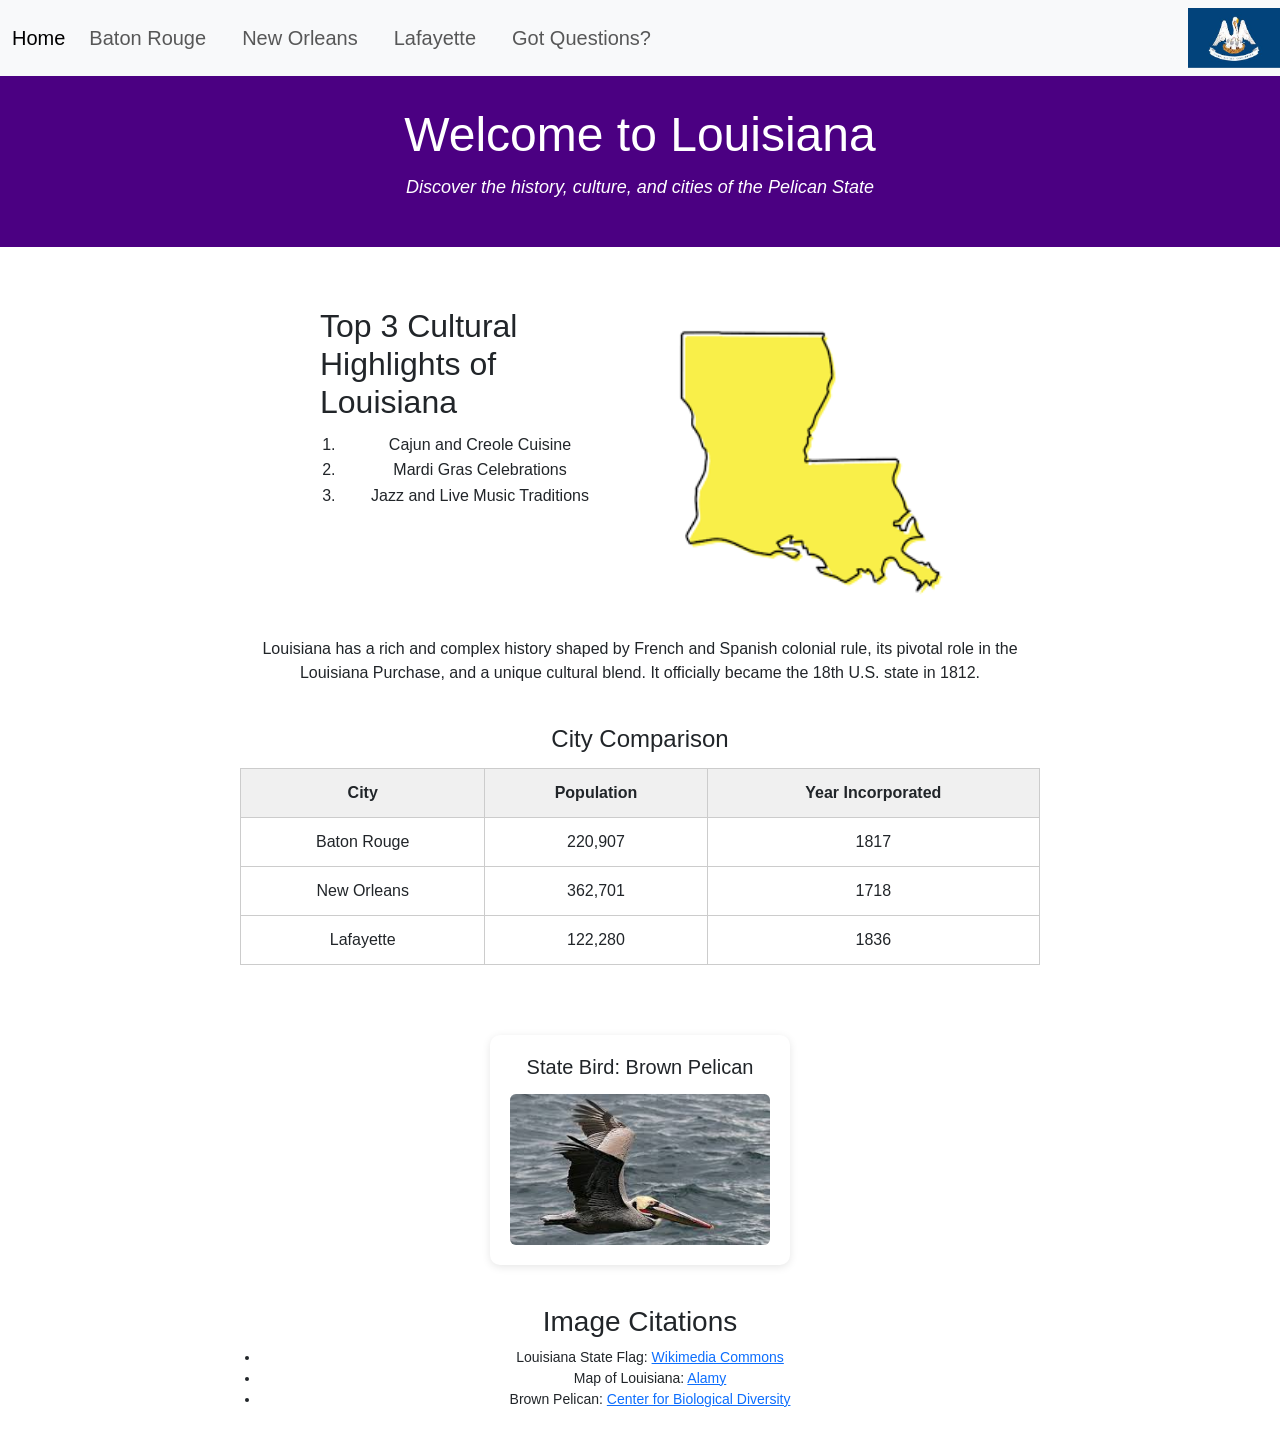
<file: index.html>
<!DOCTYPE html>
<html>
  <head>
    <meta charset="UTF-8" />
    <title>Home Page</title>
    <meta charset="UTF-8" />
    <meta name="viewport" content="width=device-width, initial-scale=1.0" />
    <link
      href="https://cdn.jsdelivr.net/npm/bootstrap@5.3.7/dist/css/bootstrap.min.css"
      rel="stylesheet"
      integrity="sha384-LN+7fdVzj6u52u30Kp6M/trliBMCMKTyK833zpbD+pXdCLuTusPj697FH4R/5mcr"
      crossorigin="anonymous"
    />
    <link rel="stylesheet" href="home.css" />
    <nav class="navbar navbar-expand-lg navbar-light bg-light">
      <div class="container-fluid">
        <a class="navbar-brand" href="index.html">Home</a>
        <button
          class="navbar-toggler"
          type="button"
          data-bs-toggle="collapse"
          data-bs-target="#navbarNavAltMarkup"
          aria-controls="navbarNavAltMarkup"
          aria-expanded="false"
          aria-label="Toggle navigation"
        >
          <span class="navbar-toggler-icon"></span>
        </button>
        <div class="collapse navbar-collapse show" id="navbarNavAltMarkup">
          <div class="navbar-nav">
            <a class="nav-link" href="city1.html">Baton Rouge</a>
            <a class="nav-link" href="city2.html">New Orleans</a>
            <a class="nav-link" href="city3.html">Lafayette</a>
            <a class="nav-link" href="form.html">Got Questions?</a>
          </div>
        </div>
      </div>
      <img
        src="/Assets/louisiana-flag.jpg"
        alt="Louisiana state flag"
        class="nav-image"
      />
    </nav>
  </head>
  <body>
    <header class="main-header">
      <h1>Welcome to Louisiana</h1>
      <p class="tagline">
        Discover the history, culture, and cities of the Pelican State
      </p>
    </header>
    <div class="main-content">
      <div class="body-image">
        <aside>
          <section class="ordered-list">
            <h2>Top 3 Cultural Highlights of Louisiana</h2>
            <ol>
              <li>Cajun and Creole Cuisine</li>
              <li>Mardi Gras Celebrations</li>
              <li>Jazz and Live Music Traditions</li>
            </ol>
          </section>
        </aside>
        <img src="/Assets/louisiana-map.png" alt="Map of Louisiana" />
      </div>

      <section>
        <p>
          Louisiana has a rich and complex history shaped by French and Spanish
          colonial rule, its pivotal role in the Louisiana Purchase, and a
          unique cultural blend. It officially became the 18th U.S. state in
          1812.
        </p>
      </section>
      <section class="city-comparison">
        <h2>City Comparison</h2>
        <table>
          <thead>
            <tr>
              <th>City</th>
              <th>Population</th>
              <th>Year Incorporated</th>
            </tr>
          </thead>
          <tbody>
            <tr>
              <td>Baton Rouge</td>
              <td>220,907</td>
              <td>1817</td>
            </tr>
            <tr>
              <td>New Orleans</td>
              <td>362,701</td>
              <td>1718</td>
            </tr>
            <tr>
              <td>Lafayette</td>
              <td>122,280</td>
              <td>1836</td>
            </tr>
          </tbody>
        </table>
      </section>
    </div>
    <div class="image-section">
      <div class="image-card">
        <h2>State Bird: Brown Pelican</h2>
        <img src="/Assets/brown-pelican.jpg" alt="Image of a Brown Pelican" />
      </div>
    </div>
    <section class="citations">
      <h3>Image Citations</h3>
      <ul>
        <li>
          Louisiana State Flag:
          <a
            href="https://commons.wikimedia.org/wiki/File:Flag_of_Louisiana.svg"
            target="_blank"
            >Wikimedia Commons</a
          >
        </li>
        <li>
          Map of Louisiana:
          <a
            href="https://www.alamy.com/stock-photo/louisiana-state-map.html?pseudoid=D29BD0D4E01C481BBBA1B09286294F13&sortBy=relevant"
            target="_blank"
            >Alamy</a
          >
        </li>
        <li>
          Brown Pelican:
          <a
            href="https://www.biologicaldiversity.org/species/birds/eastern_brown_pelican/index.html"
            target="_blank"
          >
            Center for Biological Diversity
          </a>
        </li>
      </ul>
    </section>
  </body>
</html>

<script
  src="https://cdn.jsdelivr.net/npm/bootstrap@5.3.7/dist/js/bootstrap.bundle.min.js"
  integrity="sha384-ndDqU0Gzau9qJ1lfW4pNLlhNTkCfHzAVBReH9diLvGRem5+R9g2FzA8ZGN954O5Q"
  crossorigin="anonymous"
></script>
</file>
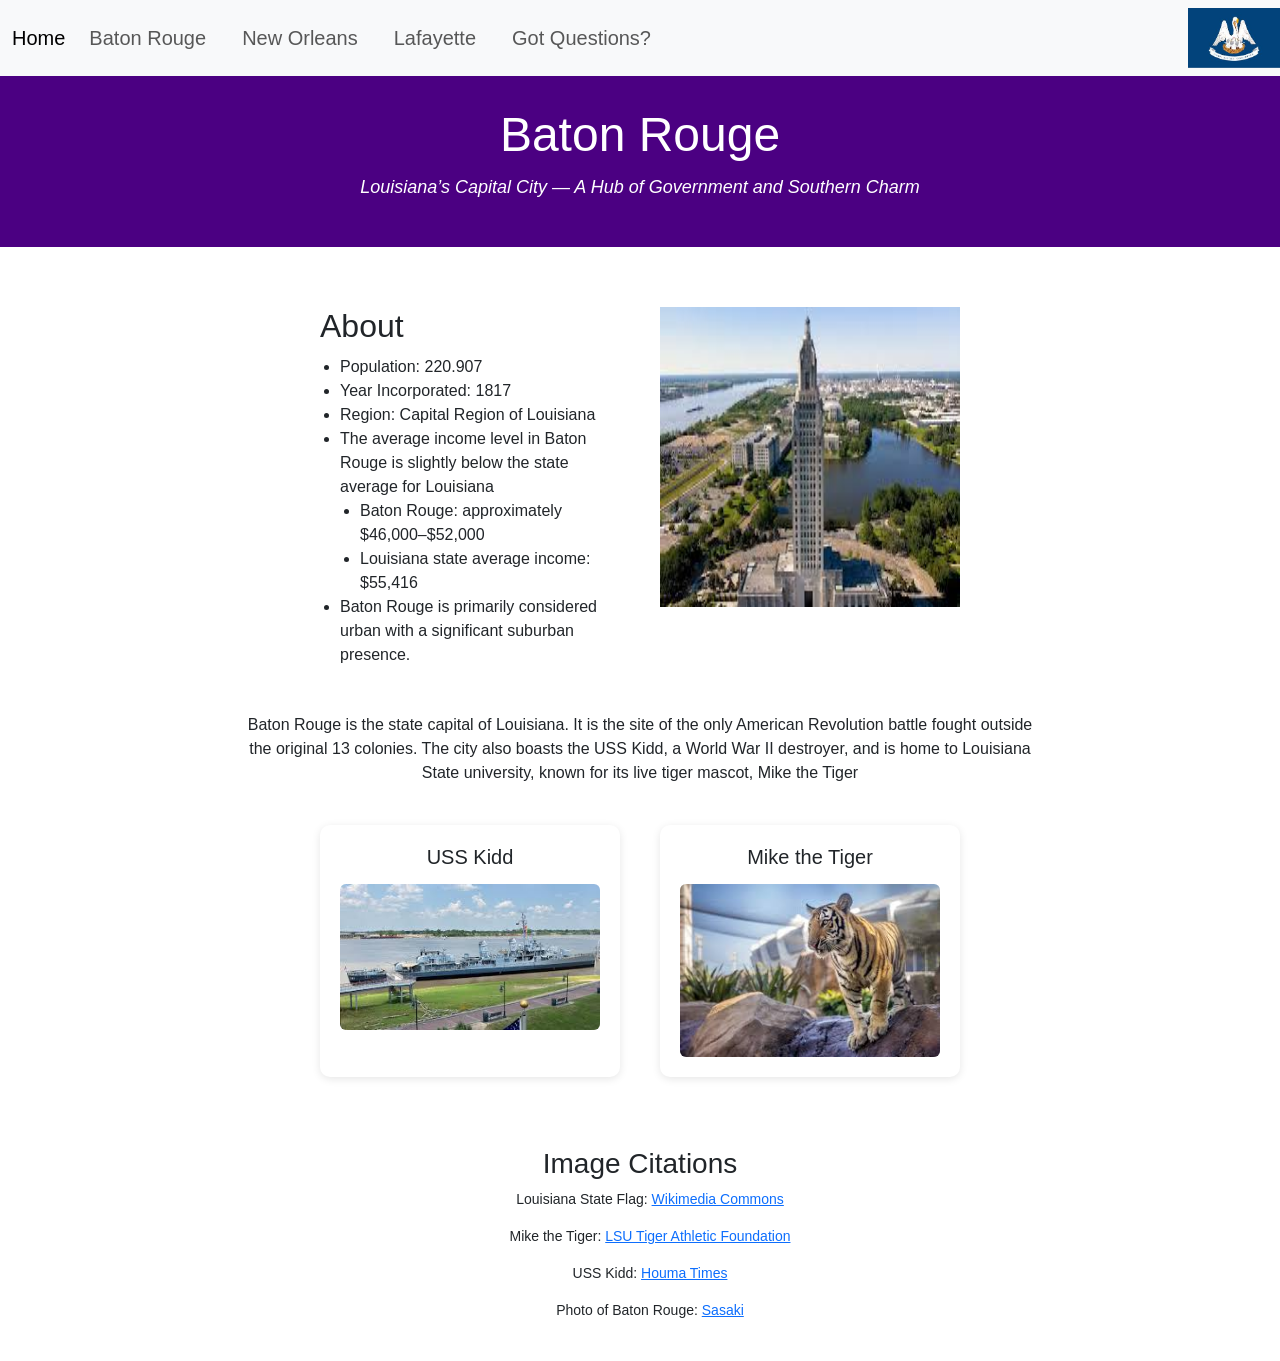
<file: city1.html>
<!DOCTYPE html>
<html>
  <head>
    <meta charset="UTF-8" />
    <title>Baton Rouge</title>
    <meta charset="UTF-8" />
    <meta name="viewport" content="width=device-width, initial-scale=1.0" />
    <link
      href="https://cdn.jsdelivr.net/npm/bootstrap@5.3.7/dist/css/bootstrap.min.css"
      rel="stylesheet"
      integrity="sha384-LN+7fdVzj6u52u30Kp6M/trliBMCMKTyK833zpbD+pXdCLuTusPj697FH4R/5mcr"
      crossorigin="anonymous"
    />
    <link rel="stylesheet" href="home.css" />
    <nav class="navbar navbar-expand-lg navbar-light bg-light">
      <div class="container-fluid">
        <a class="navbar-brand" href="index.html">Home</a>
        <button
          class="navbar-toggler"
          type="button"
          data-bs-toggle="collapse"
          data-bs-target="#navbarNavAltMarkup"
          aria-controls="navbarNavAltMarkup"
          aria-expanded="false"
          aria-label="Toggle navigation"
        >
          <span class="navbar-toggler-icon"></span>
        </button>
        <div class="collapse navbar-collapse show" id="navbarNavAltMarkup">
          <div class="navbar-nav">
            <a class="nav-link" href="city1.html">Baton Rouge</a>
            <a class="nav-link" href="city2.html">New Orleans</a>
            <a class="nav-link" href="city3.html">Lafayette</a>
            <a class="nav-link" href="form.html">Got Questions?</a>
          </div>
        </div>
      </div>
      <img
        src="/Assets/louisiana-flag.jpg"
        alt="Louisiana state flag"
        class="nav-image"
      />
    </nav>
  </head>
  <body>
    <header class="main-header">
      <h1>Baton Rouge</h1>
      <p class="tagline">
        Louisiana’s Capital City — A Hub of Government and Southern Charm
      </p>
    </header>
    <div class="main-content">
      <div class="body-image">
        <aside>
          <h2>About</h2>
          <ul>
            <li>Population: 220.907</li>
            <li>Year Incorporated: 1817</li>
            <li>Region: Capital Region of Louisiana</li>
            <li>
              The average income level in Baton Rouge is slightly below the
              state average for Louisiana
              <ul>
                <li>Baton Rouge: approximately $46,000–$52,000</li>
                <li>Louisiana state average income: $55,416</li>
              </ul>
            </li>
            <li>
              Baton Rouge is primarily considered urban with a significant
              suburban presence.
            </li>
          </ul>
        </aside>
        <img src="/Assets/br-photo.jpg" alt="Photo of Baton Rouge" />
      </div>

      <section>
        <p>
          Baton Rouge is the state capital of Louisiana. It is the site of the
          only American Revolution battle fought outside the original 13
          colonies. The city also boasts the USS Kidd, a World War II destroyer,
          and is home to Louisiana State university, known for its live tiger
          mascot, Mike the Tiger
        </p>
      </section>
      <div class="image-section">
        <div class="image-card">
          <h2>USS Kidd</h2>
          <img src="/Assets/uss-kidd.jpg" alt="USS Kidd" />
        </div>
        <div class="image-card">
          <h2>Mike the Tiger</h2>
          <img src="/Assets/mike-the-tiger.jpg" alt="Mike the Tiger" />
        </div>
      </div>
    </div>
    <section class="citations">
      <h3>Image Citations</h3>
      <ul>
        <p>
          Louisiana State Flag:
          <a
            href="https://commons.wikimedia.org/wiki/File:Flag_of_Louisiana.svg"
            target="_blank"
            >Wikimedia Commons</a
          >
        </p>
        <p>
          Mike the Tiger:
          <a href="https://www.mikethetiger.com/new-index" target="_blank"
            >LSU Tiger Athletic Foundation</a
          >
        </p>
        <p>
          USS Kidd:
          <a
            href="https://houmatimes.com/news/uss-kidd-to-temporarily-move-to-houma-until-2025/"
            target="_blank"
          >
            Houma Times
          </a>
        </p>
        <p>
          Photo of Baton Rouge:
          <a
            href="https://www.sasaki.com/voices/sasaki-downtown-baton-rouge/"
            target="_blank"
            >Sasaki</a
          >
        </p>
      </ul>
    </section>
  </body>
</html>

<script
  src="https://cdn.jsdelivr.net/npm/bootstrap@5.3.7/dist/js/bootstrap.bundle.min.js"
  integrity="sha384-ndDqU0Gzau9qJ1lfW4pNLlhNTkCfHzAVBReH9diLvGRem5+R9g2FzA8ZGN954O5Q"
  crossorigin="anonymous"
></script>
</file>
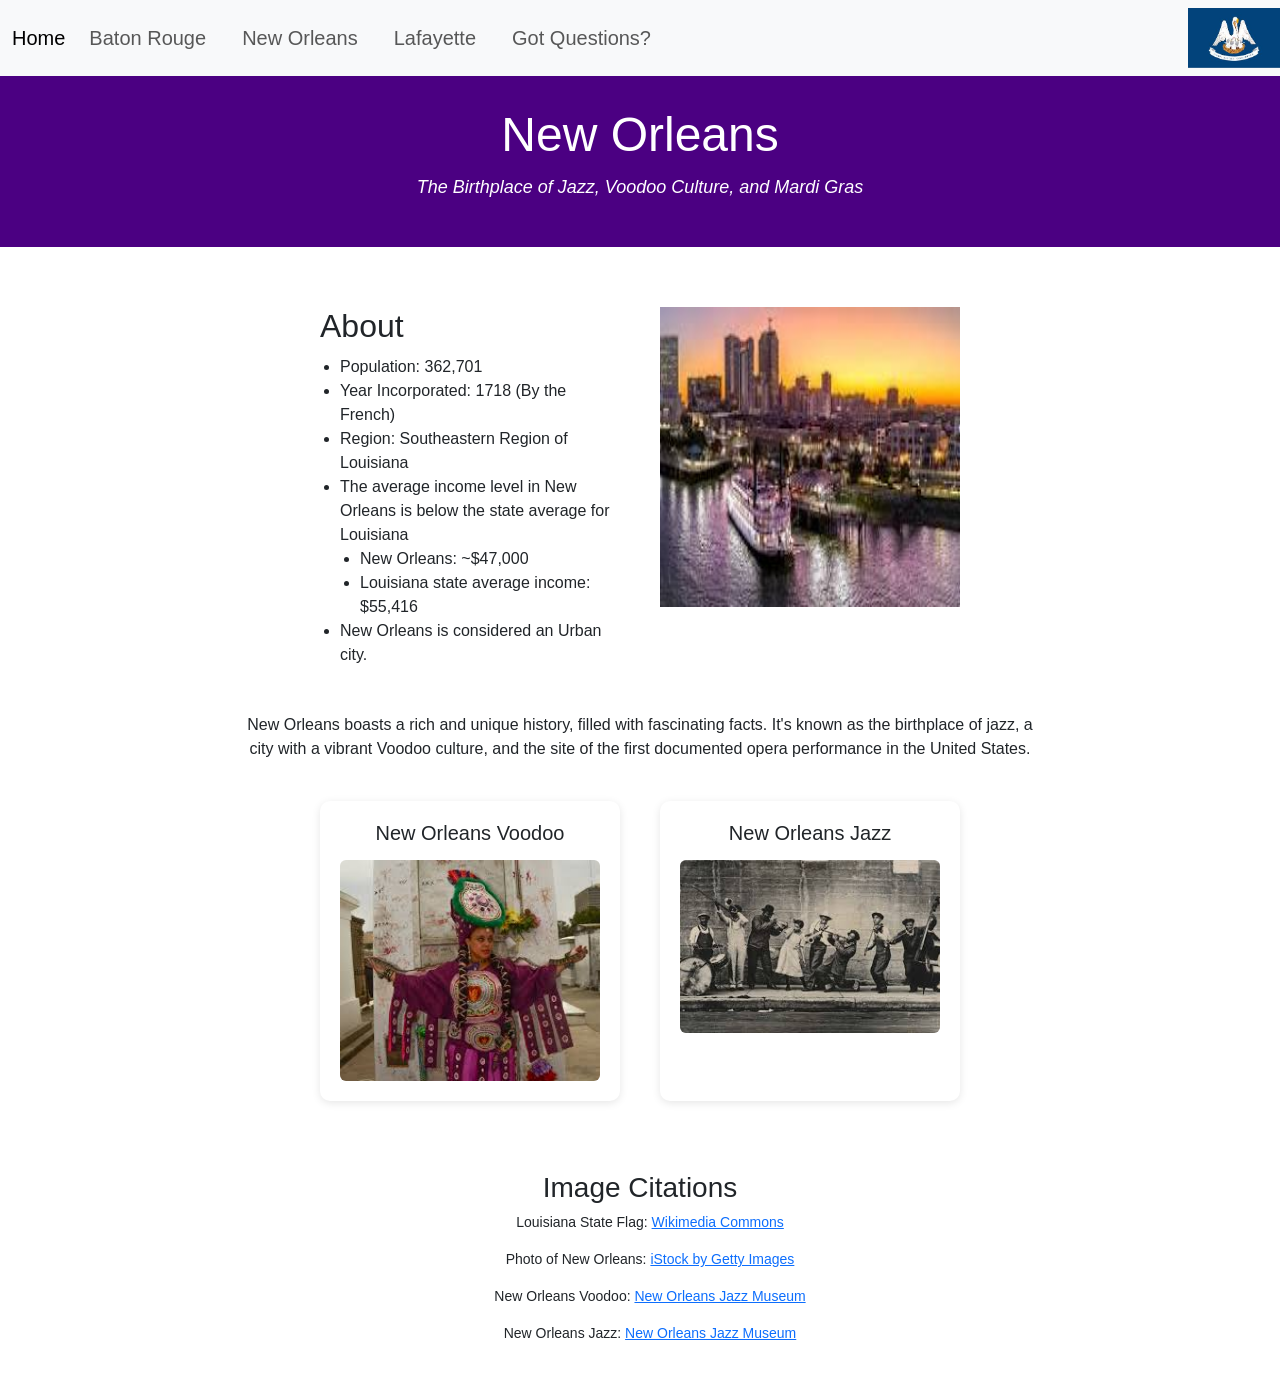
<file: city2.html>
<!DOCTYPE html>
<html>
  <head>
    <meta charset="UTF-8" />
    <title>New Orleans</title>
    <meta charset="UTF-8" />
    <meta name="viewport" content="width=device-width, initial-scale=1.0" />
    <link
      href="https://cdn.jsdelivr.net/npm/bootstrap@5.3.7/dist/css/bootstrap.min.css"
      rel="stylesheet"
      integrity="sha384-LN+7fdVzj6u52u30Kp6M/trliBMCMKTyK833zpbD+pXdCLuTusPj697FH4R/5mcr"
      crossorigin="anonymous"
    />
    <link rel="stylesheet" href="home.css" />
    <nav class="navbar navbar-expand-lg navbar-light bg-light">
      <div class="container-fluid">
        <a class="navbar-brand" href="index.html">Home</a>
        <button
          class="navbar-toggler"
          type="button"
          data-bs-toggle="collapse"
          data-bs-target="#navbarNavAltMarkup"
          aria-controls="navbarNavAltMarkup"
          aria-expanded="false"
          aria-label="Toggle navigation"
        >
          <span class="navbar-toggler-icon"></span>
        </button>
        <div class="collapse navbar-collapse show" id="navbarNavAltMarkup">
          <div class="navbar-nav">
            <a class="nav-link" href="city1.html">Baton Rouge</a>
            <a class="nav-link" href="city2.html">New Orleans</a>
            <a class="nav-link" href="city3.html">Lafayette</a>
            <a class="nav-link" href="form.html">Got Questions?</a>
          </div>
        </div>
      </div>
      <img
        src="/Assets/louisiana-flag.jpg"
        alt="Louisiana state flag"
        class="nav-image"
      />
    </nav>
  </head>
  <body>
    <header class="main-header">
      <h1>New Orleans</h1>
      <p class="tagline">
        The Birthplace of Jazz, Voodoo Culture, and Mardi Gras
      </p>
    </header>
    <div class="main-content">
      <div class="body-image">
        <aside>
          <h2>About</h2>
          <ul>
            <li>Population: 362,701</li>
            <li>Year Incorporated: 1718 (By the French)</li>
            <li>Region: Southeastern Region of Louisiana</li>
            <li>
              The average income level in New Orleans is below the state average
              for Louisiana
              <ul>
                <li>New Orleans: ~$47,000</li>
                <li>Louisiana state average income: $55,416</li>
              </ul>
            </li>
            <li>New Orleans is considered an Urban city.</li>
          </ul>
        </aside>
        <img src="/Assets/new-orleans.jpg" alt="Photo of New Orleans" />
      </div>

      <section>
        <p>
          New Orleans boasts a rich and unique history, filled with fascinating
          facts. It's known as the birthplace of jazz, a city with a vibrant
          Voodoo culture, and the site of the first documented opera performance
          in the United States.
        </p>
      </section>
      <div class="image-section">
        <div class="image-card">
          <h2>New Orleans Voodoo</h2>
          <img src="/Assets/new-orleans-voodoo.jpg" alt="New Orleans Voodoo" />
        </div>
        <div class="image-card">
          <h2>New Orleans Jazz</h2>
          <img src="/Assets/new-orleans-jazz.jpg" alt="New Orleans Jazz" />
        </div>
      </div>
    </div>
    <section class="citations">
      <h3>Image Citations</h3>
      <ul>
        <p>
          Louisiana State Flag:
          <a
            href="https://commons.wikimedia.org/wiki/File:Flag_of_Louisiana.svg"
            target="_blank"
            >Wikimedia Commons</a
          >
        </p>
        <p>
          Photo of New Orleans:
          <a
            href="https://www.istockphoto.com/photos/new-orleans"
            target="_blank"
            >iStock by Getty Images</a
          >
        </p>
        <p>
          New Orleans Voodoo:
          <a
            href="https://nolajazzmuseum.org/events/2019/10/31/voodoo-queen-kalindah-laveaux"
            target="_blank"
            >New Orleans Jazz Museum</a
          >
        </p>
        <p>
          New Orleans Jazz:
          <a
            href="https://nolajazzmuseum.org/articles/2019-annual-report"
            target="_blank"
          >
            New Orleans Jazz Museum
          </a>
        </p>
      </ul>
    </section>
  </body>
</html>

<script
  src="https://cdn.jsdelivr.net/npm/bootstrap@5.3.7/dist/js/bootstrap.bundle.min.js"
  integrity="sha384-ndDqU0Gzau9qJ1lfW4pNLlhNTkCfHzAVBReH9diLvGRem5+R9g2FzA8ZGN954O5Q"
  crossorigin="anonymous"
></script>
</file>
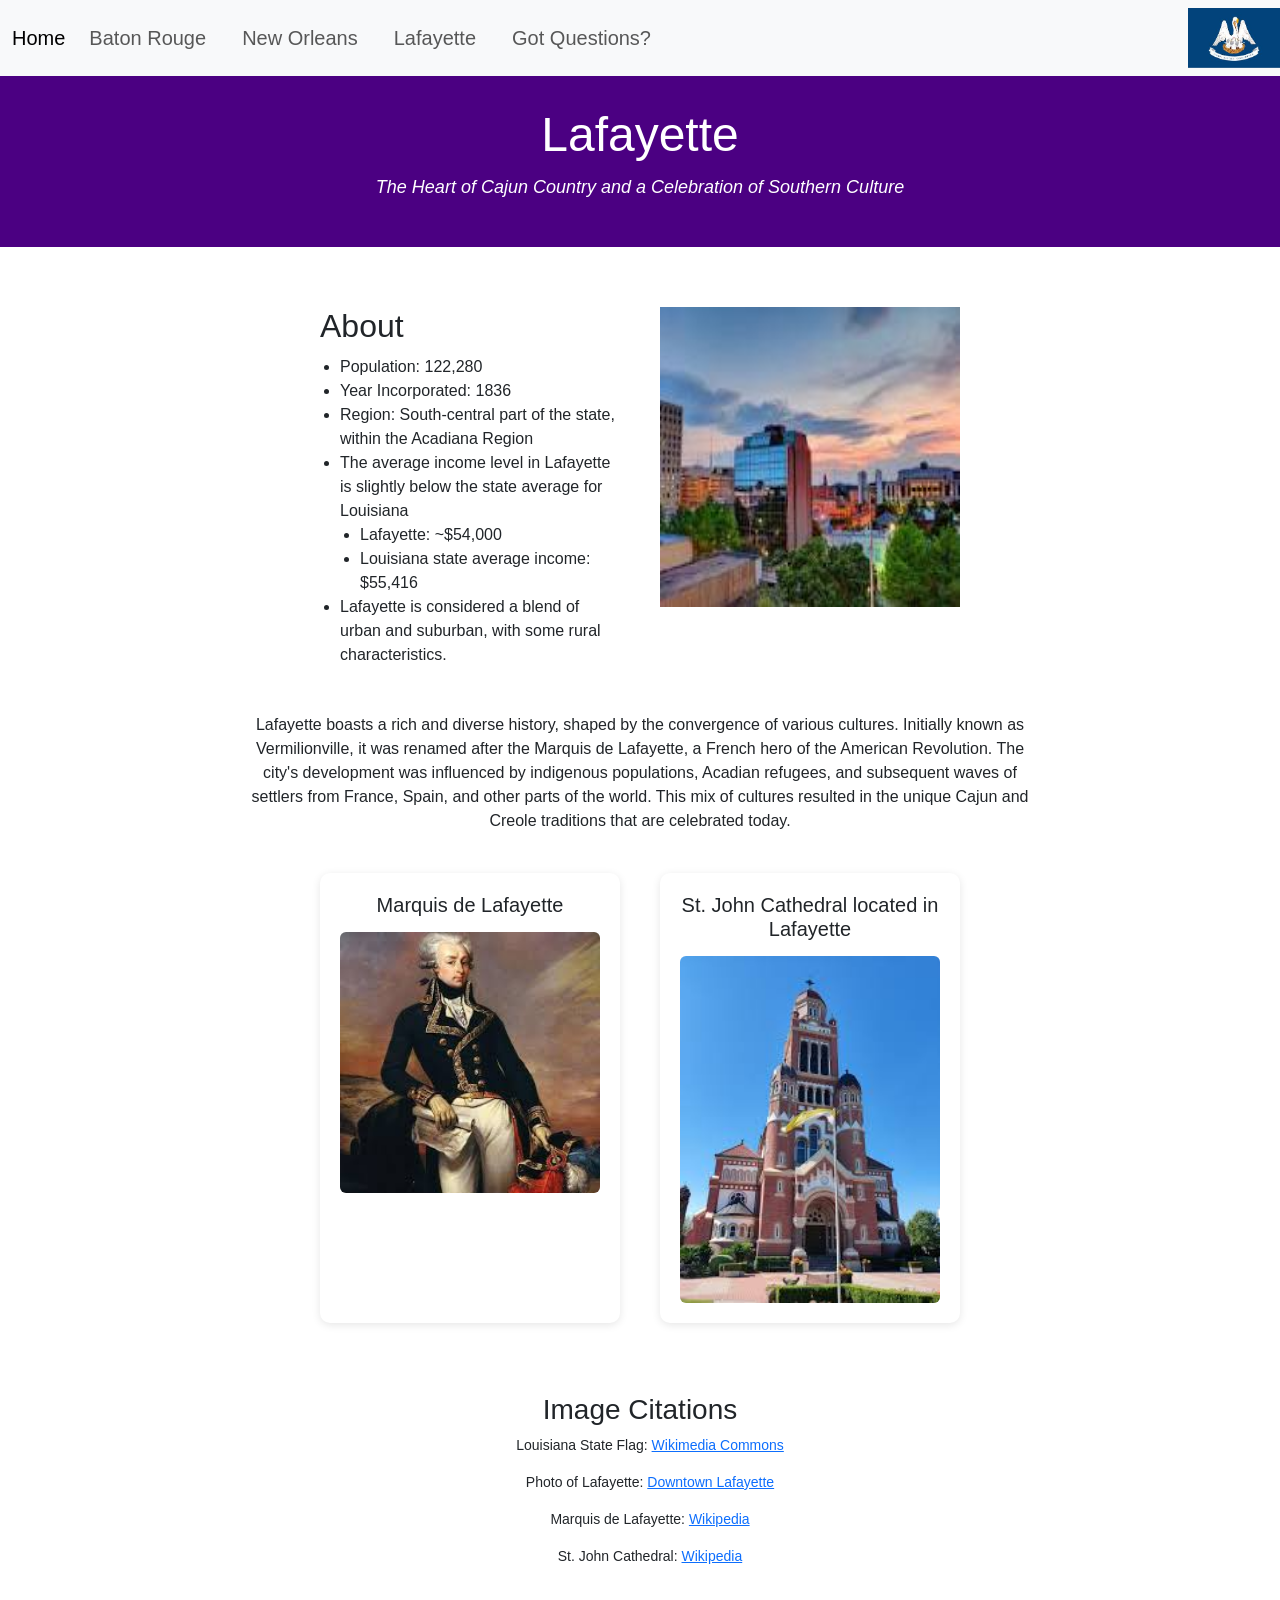
<file: city3.html>
<!DOCTYPE html>
<html>
  <head>
    <meta charset="UTF-8" />
    <title>Lafayette</title>
    <meta charset="UTF-8" />
    <meta name="viewport" content="width=device-width, initial-scale=1.0" />
    <link
      href="https://cdn.jsdelivr.net/npm/bootstrap@5.3.7/dist/css/bootstrap.min.css"
      rel="stylesheet"
      integrity="sha384-LN+7fdVzj6u52u30Kp6M/trliBMCMKTyK833zpbD+pXdCLuTusPj697FH4R/5mcr"
      crossorigin="anonymous"
    />
    <link rel="stylesheet" href="home.css" />
    <nav class="navbar navbar-expand-lg navbar-light bg-light">
      <div class="container-fluid">
        <a class="navbar-brand" href="index.html">Home</a>
        <button
          class="navbar-toggler"
          type="button"
          data-bs-toggle="collapse"
          data-bs-target="#navbarNavAltMarkup"
          aria-controls="navbarNavAltMarkup"
          aria-expanded="false"
          aria-label="Toggle navigation"
        >
          <span class="navbar-toggler-icon"></span>
        </button>
        <div class="collapse navbar-collapse show" id="navbarNavAltMarkup">
          <div class="navbar-nav">
            <a class="nav-link" href="city1.html">Baton Rouge</a>
            <a class="nav-link" href="city2.html">New Orleans</a>
            <a class="nav-link" href="city3.html">Lafayette</a>
            <a class="nav-link" href="form.html">Got Questions?</a>
          </div>
        </div>
      </div>
      <img
        src="/Assets/louisiana-flag.jpg"
        alt="Louisiana state flag"
        class="nav-image"
      />
    </nav>
  </head>
  <body>
    <header class="main-header">
      <h1>Lafayette</h1>
      <p class="tagline">
        The Heart of Cajun Country and a Celebration of Southern Culture
      </p>
    </header>
    <div class="main-content">
      <div class="body-image">
        <aside>
          <h2>About</h2>
          <ul>
            <li>Population: 122,280</li>
            <li>Year Incorporated: 1836</li>
            <li>
              Region: South-central part of the state, within the Acadiana
              Region
            </li>
            <li>
              The average income level in Lafayette is slightly below the state
              average for Louisiana
              <ul>
                <li>Lafayette: ~$54,000</li>
                <li>Louisiana state average income: $55,416</li>
              </ul>
            </li>
            <li>
              Lafayette is considered a blend of urban and suburban, with some
              rural characteristics.
            </li>
          </ul>
        </aside>
        <img src="/Assets/lafayette.jpg" alt="Photo of Lafayette" />
      </div>

      <section>
        <p>
          Lafayette boasts a rich and diverse history, shaped by the convergence
          of various cultures. Initially known as Vermilionville, it was renamed
          after the Marquis de Lafayette, a French hero of the American
          Revolution. The city's development was influenced by indigenous
          populations, Acadian refugees, and subsequent waves of settlers from
          France, Spain, and other parts of the world. This mix of cultures
          resulted in the unique Cajun and Creole traditions that are celebrated
          today.
        </p>
      </section>
      <div class="image-section">
        <div class="image-card">
          <h2>Marquis de Lafayette</h2>
          <img
            src="/Assets/french-hero.jpg"
            alt="Photo of Marquis de Lafayette"
          />
        </div>
        <div class="image-card">
          <h2>St. John Cathedral located in Lafayette</h2>
          <img
            src="/Assets/lafayette-cathedral.jpg"
            alt="Photo of the St. John Cathedral"
          />
        </div>
      </div>
    </div>
    <section class="citations">
      <h3>Image Citations</h3>
      <ul>
        <p>
          Louisiana State Flag:
          <a
            href="https://commons.wikimedia.org/wiki/File:Flag_of_Louisiana.svg"
            target="_blank"
            >Wikimedia Commons</a
          >
        </p>
        <p>
          Photo of Lafayette:
          <a href="https://www.downtownlafayette.org/" target="_blank"
            >Downtown Lafayette</a
          >
        </p>
        <p>
          Marquis de Lafayette:
          <a
            href="https://en.wikipedia.org/wiki/Gilbert_du_Motier,_Marquis_de_Lafayette"
            target="_blank"
          >
            Wikipedia
          </a>
        </p>
        <p>
          St. John Cathedral:
          <a
            href="https://en.wikipedia.org/wiki/St._John%27s_Cathedral_(Lafayette,_Louisiana)"
            target="_blank"
          >
            Wikipedia
          </a>
        </p>
      </ul>
    </section>
  </body>
</html>

<script
  src="https://cdn.jsdelivr.net/npm/bootstrap@5.3.7/dist/js/bootstrap.bundle.min.js"
  integrity="sha384-ndDqU0Gzau9qJ1lfW4pNLlhNTkCfHzAVBReH9diLvGRem5+R9g2FzA8ZGN954O5Q"
  crossorigin="anonymous"
></script>
</file>
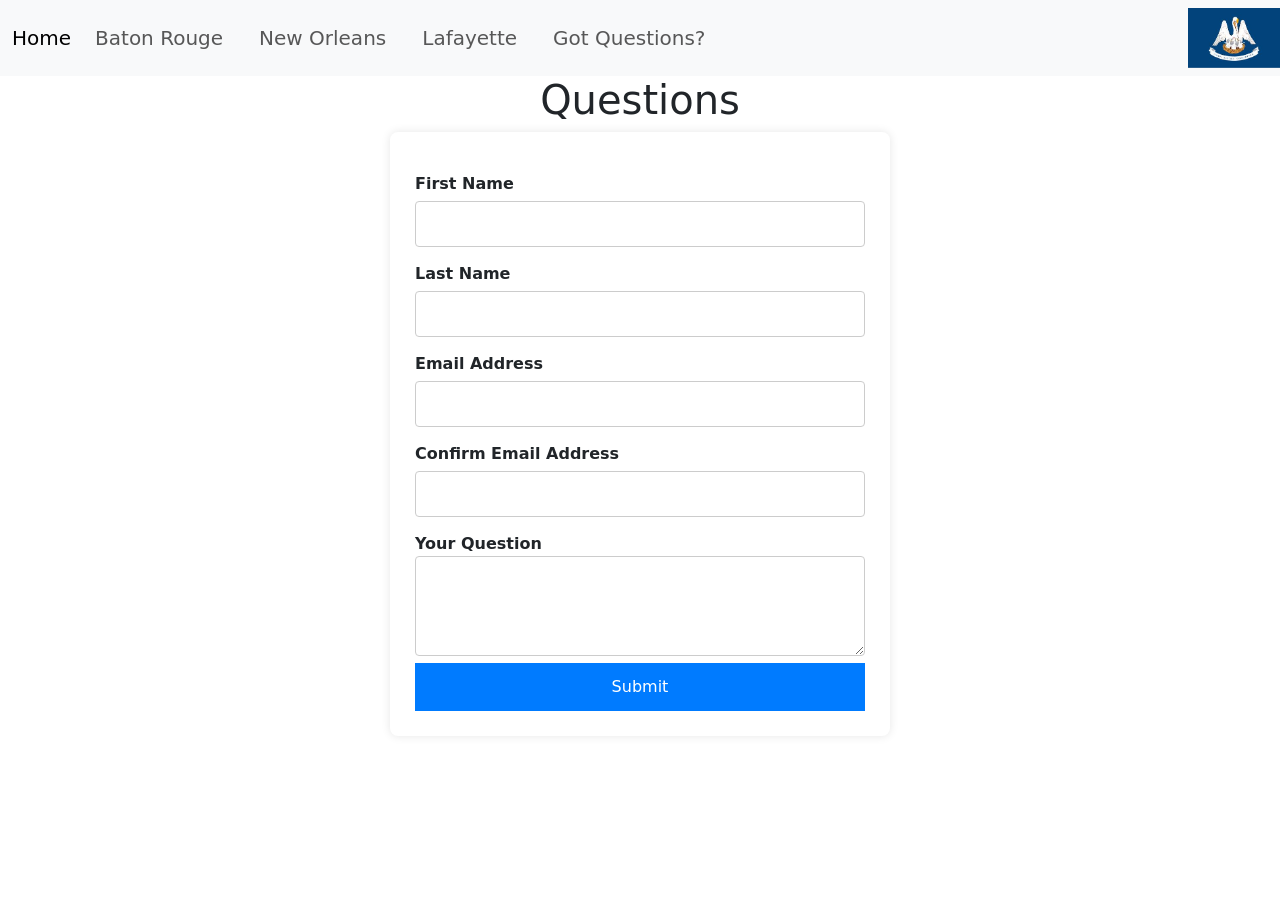
<file: form.html>
<!DOCTYPE html>
<html lang="en">
  <head>
    <meta charset="UTF-8" />
    <title>Contact Form</title>
    <link rel="stylesheet" href="form.css" />
    <link
      href="https://cdn.jsdelivr.net/npm/bootstrap@5.3.7/dist/css/bootstrap.min.css"
      rel="stylesheet"
      integrity="sha384-LN+7fdVzj6u52u30Kp6M/trliBMCMKTyK833zpbD+pXdCLuTusPj697FH4R/5mcr"
      crossorigin="anonymous"
    />
    <nav class="navbar navbar-expand-lg navbar-light bg-light">
      <div class="container-fluid">
        <a class="navbar-brand" href="index.html">Home</a>
        <button
          class="navbar-toggler"
          type="button"
          data-bs-toggle="collapse"
          data-bs-target="#navbarNavAltMarkup"
          aria-controls="navbarNavAltMarkup"
          aria-expanded="false"
          aria-label="Toggle navigation"
        >
          <span class="navbar-toggler-icon"></span>
        </button>
        <div class="collapse navbar-collapse show" id="navbarNavAltMarkup">
          <div class="navbar-nav">
            <a class="nav-link" href="city1.html">Baton Rouge</a>
            <a class="nav-link" href="city2.html">New Orleans</a>
            <a class="nav-link" href="city3.html">Lafayette</a>
            <a class="nav-link" href="form.html">Got Questions?</a>
          </div>
        </div>
      </div>
      <img
        src="/Assets/louisiana-flag.jpg"
        alt="Louisiana state flag"
        class="nav-image"
      />
    </nav>
  </head>
  <body>
    <h1>Questions</h1>

    <form id="contactForm">
      <label for="firstName">First Name</label>
      <input type="text" id="firstName" name="firstName" required />

      <label for="lastName">Last Name</label>
      <input type="text" id="lastName" name="lastName" required />

      <label for="email">Email Address</label>
      <input type="email" id="email" name="email" required />

      <label for="confirmEmail">Confirm Email Address</label>
      <input type="email" id="confirmEmail" name="confirmEmail" required />

      <label for="question">Your Question</label>
      <textarea id="question" name="question" required></textarea>

      <button type="submit">Submit</button>
    </form>
    <script>
      document
        .getElementById("contactForm")
        .addEventListener("submit", function (event) {
          const email = document.getElementById("email").value;
          const confirmEmail = document.getElementById("confirmEmail").value;

          if (email !== confirmEmail) {
            alert("Email addresses do not match. Please check and try again.");
            event.preventDefault(); // Stop the form from submitting
          }
        });
    </script>
  </body>
</html>

<script
  src="https://cdn.jsdelivr.net/npm/bootstrap@5.3.7/dist/js/bootstrap.bundle.min.js"
  integrity="sha384-ndDqU0Gzau9qJ1lfW4pNLlhNTkCfHzAVBReH9diLvGRem5+R9g2FzA8ZGN954O5Q"
  crossorigin="anonymous"
></script>
</file>
<file: home.css>
* {
  margin: 0;
  padding: 0;
  box-sizing: border-box;
}
.main-header {
  background-color: #4b0082;
  color: white;
  text-align: center;
  padding: 30px 20px;
  margin-bottom: 30px;
}

.main-header h1 {
  font-size: 48px;
  margin-bottom: 10px;
}

.main-header .tagline {
  font-size: 18px;
  font-style: italic;
}
body {
  font-family: Arial, sans-serif;
}

.main-content {
  max-width: 1000px;
  margin: 0 auto;
  padding: 30px 20px;
}

nav {
  display: flex;
  justify-content: space-between;
  align-items: center;
  padding: 10px 30px;
  background-color: #f8f9fa;
  font-size: 20px;
}

.navbar-nav {
  display: flex;
  gap: 20px;
}

.nav-image {
  height: 60px;
  float: right;
  margin-left: 20px;
}

nav a:hover {
  color: grey;
  text-decoration: underline;
}
.ordered-list {
  max-width: 800px;
  margin: 0 auto 40px auto;
  font-size: 16px;
  line-height: 1.6;
}

.ordered-list h2 {
  text-align: center;
  margin-bottom: 10px;
}

.ordered-list ol {
  padding-left: 20px;
}
.body-image {
  display: flex;
  justify-content: center;
  align-items: flex-start;
  gap: 40px;
  margin-bottom: 30px;
}

.body-image aside {
  max-width: 300px;
}

.body-image aside h2 {
  text-align: left;
  margin-bottom: 10px;
}

.body-image aside ul {
  list-style-type: disc;
  padding-left: 20px;
}

.body-image img {
  width: 300px;
  height: 300px;
}

.body-state {
  text-align: center;
  font-size: 60px;
  margin-bottom: 10px;
  position: relative;
  top: 10px;
  left: 5px;
}

section {
  text-align: center;
  font-size: 16px;
  line-height: 1.5;
  max-width: 800px;
  margin: 0 auto 40px auto;
}
.reference-image {
  display: flex;
  justify-content: center;
}
.reference {
  text-align: center;
}
.image-section {
  display: flex;
  justify-content: center;
  gap: 40px;
  flex-wrap: wrap;
}

.image-card {
  text-align: center;
  background-color: #fff;
  padding: 20px;
  border-radius: 10px;
  box-shadow: 0 2px 8px rgba(0, 0, 0, 0.1);
  width: 300px;
}

.image-card h2 {
  margin-bottom: 15px;
  font-size: 20px;
}

.image-card img {
  width: 100%;
  height: auto;
  border-radius: 6px;
}
.city-comparison {
  max-width: 800px;
  margin: 0 auto 40px auto;
  text-align: center;
}

.city-comparison h2 {
  margin-bottom: 15px;
  font-size: 24px;
}

table {
  width: 100%;
  border-collapse: collapse;
  margin-top: 10px;
}

table,
th,
td {
  border: 1px solid #ccc;
}

th,
td {
  padding: 12px;
  text-align: center;
}

th {
  background-color: #f0f0f0;
  font-weight: bold;
}
.citations {
  font-size: 14px;
  max-width: 800px;
  margin: 40px auto;
}
.citations ul {
  padding-left: 20px;
}
</file>
<file: form.css>
* {
  margin: 0;
  padding: 0;
  box-sizing: border-box;
}

body {
  font-family: Arial, sans-serif;
}

nav {
  display: flex;
  justify-content: space-between;
  align-items: center;
  padding: 10px 30px;
  background-color: #f8f9fa;
  font-size: 20px;
}

.navbar-nav {
  display: flex;
  gap: 20px;
}

.nav-image {
  height: 60px;
}

nav a:hover {
  color: grey;
  text-decoration: underline;
}

h1 {
  text-align: center;
  margin-bottom: 30px;
}

form {
  max-width: 500px;
  margin: 0 auto;
  background-color: #fff;
  padding: 25px;
  border-radius: 8px;
  box-shadow: 0 0 10px rgba(0, 0, 0, 0.1);
}

label {
  display: block;
  margin-top: 15px;
  font-weight: bold;
}

input[type="text"],
input[type="email"],
textarea {
  width: 100%;
  padding: 10px;
  margin-top: 5px;
  border: 1px solid #ccc;
  border-radius: 4px;
}

textarea {
  height: 100px;
}

button {
  margin-top: 20px;
  width: 100%;
  padding: 12px;
  background-color: #007bff;
  border: none;
  color: white;
  font-size: 16px;
  border-radius: 4px;
  cursor: pointer;
}

button:hover {
  background-color: #0056b3;
}
</file>
